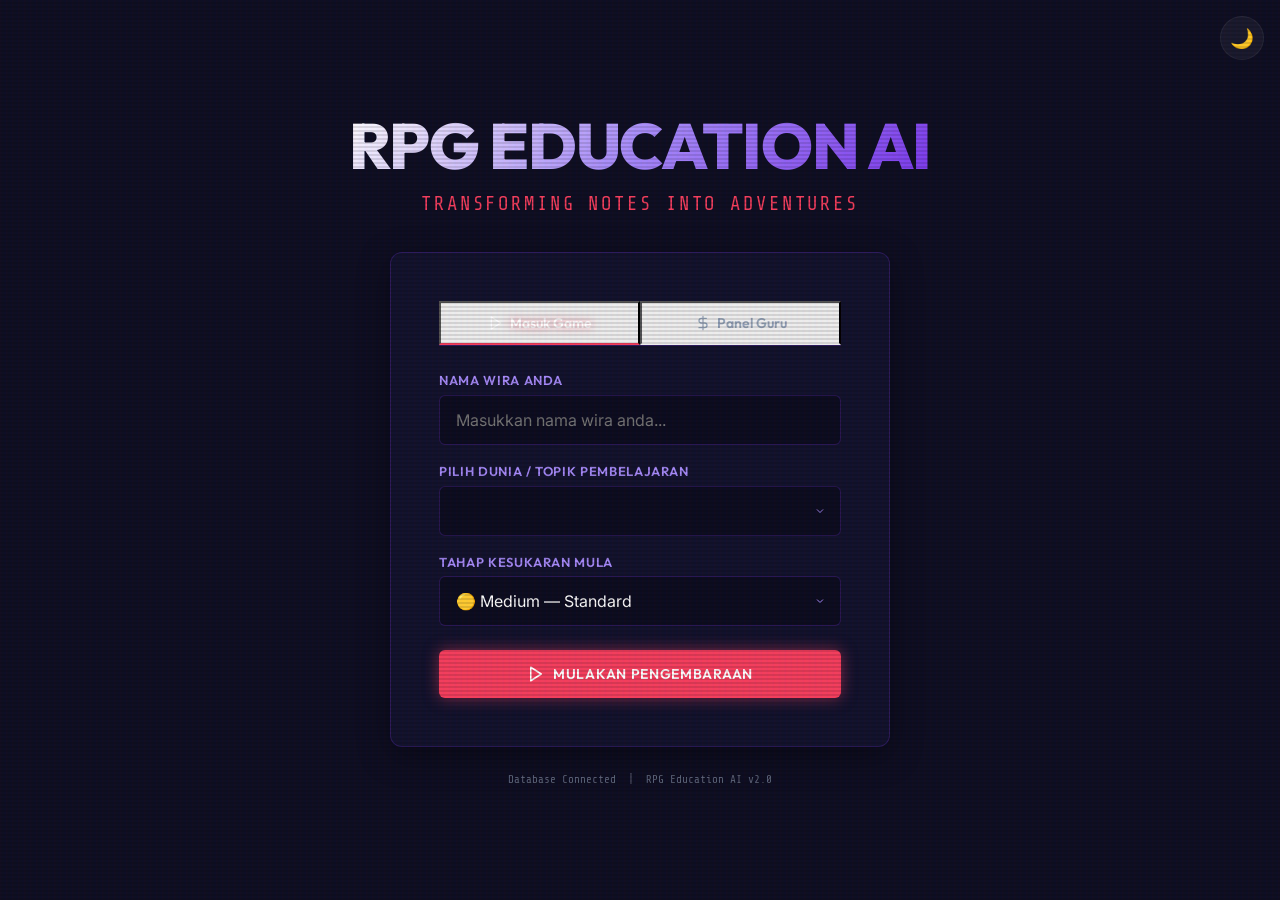
<file: index.html>
<!DOCTYPE html>
<html lang="en" data-theme="dark">

<head>
    <meta charset="UTF-8">
    <meta name="viewport" content="width=device-width, initial-scale=1.0, viewport-fit=cover">
    <meta name="theme-color" content="#0F0F23">
    <title>RPG Education AI — Portal</title>
    <link rel="stylesheet" href="css/style.css">
</head>

<body>
    <!-- Loading Screen -->
    <div class="loading-overlay" id="loading-overlay">
        <div class="loading-spinner">
            <div class="spinner-ring"></div>
            <div class="spinner-ring"></div>
            <div class="spinner-ring"></div>
            <div class="spinner-core"></div>
        </div>
        <div class="loading-text" id="loading-text">Memuatkan...</div>
        <div class="loading-subtitle" id="loading-subtitle"></div>
    </div>

    <div class="landing-container">
        <!-- Theme Toggle Toolbar -->
        <div class="landing-toolbar">
            <button class="btn-theme" id="btn-theme-toggle" aria-label="Toggle light/dark mode" title="Tukar tema">
                🌙
            </button>
        </div>

        <!-- Hero Section -->
        <h1 class="game-title">RPG Education AI</h1>
        <div class="game-subtitle">Transforming Notes into Adventures</div>

        <!-- Resume Game Alert Banner -->
        <div id="resume-banner" class="resume-banner glass-panel" style="display: none;">
            <p class="resume-title">
                <svg width="20" height="20" viewBox="0 0 24 24" fill="none" stroke="currentColor" stroke-width="2"
                    stroke-linecap="round" stroke-linejoin="round" style="color: var(--color-success); flex-shrink: 0;">
                    <circle cx="12" cy="12" r="10"></circle>
                    <polyline points="12 6 12 12 16 14"></polyline>
                </svg>
                Ada Sesi Permainan Aktif!
            </p>
            <p class="resume-details" id="resume-details">
                Pemain: <strong>-</strong> | Level: <strong>-</strong>
            </p>
            <div class="resume-actions">
                <button class="btn btn-primary" id="btn-resume"
                    style="background: var(--color-success); box-shadow: 0 0 15px rgba(16, 185, 129, 0.4);">
                    Teruskan Sesi
                </button>
                <button class="btn btn-secondary" id="btn-discard" style="font-size: 0.75rem; padding: 10px 16px;">
                    Sesi Baru
                </button>
            </div>
        </div>

        <!-- Portal Tabs Card -->
        <div class="menu-card glass-panel">
            <div class="menu-tabs">
                <button class="tab-item active" id="tab-student" onclick="switchTab('student')" aria-selected="true">
                    <svg width="16" height="16" viewBox="0 0 24 24" fill="none" stroke="currentColor" stroke-width="2"
                        stroke-linecap="round" stroke-linejoin="round" style="margin-right: 6px;">
                        <polygon points="5 3 19 12 5 21 5 3"></polygon>
                    </svg>
                    Masuk Game
                </button>
                <button class="tab-item" id="tab-teacher" onclick="switchTab('teacher')" aria-selected="false">
                    <svg width="16" height="16" viewBox="0 0 24 24" fill="none" stroke="currentColor" stroke-width="2"
                        stroke-linecap="round" stroke-linejoin="round" style="margin-right: 6px;">
                        <path d="M12 2v20M17 5H9.5a3.5 3.5 0 0 0 0 7h5a3.5 3.5 0 0 1 0 7H6"></path>
                    </svg>
                    Panel Guru
                </button>
            </div>

            <!-- Student View -->
            <div id="student-form-container" class="stagger-children">
                <form id="student-form" onsubmit="handleStartGame(event)">
                    <div class="form-group">
                        <label class="form-label" for="player-name">Nama Wira Anda</label>
                        <input type="text" id="player-name" class="form-input" placeholder="Masukkan nama wira anda..."
                            autocomplete="off" required>
                    </div>

                    <div class="form-group">
                        <label class="form-label" for="game-topic">Pilih Dunia / Topik Pembelajaran</label>
                        <select id="game-topic" class="form-select" required>
                            <option value="" disabled selected>Sedang memuatkan topik...</option>
                        </select>
                    </div>

                    <div class="form-group">
                        <label class="form-label" for="game-difficulty">Tahap Kesukaran Mula</label>
                        <select id="game-difficulty" class="form-select">
                            <option value="easy">🟢 Easy — Sesuai untuk ulangkaji</option>
                            <option value="medium" selected>🟡 Medium — Standard</option>
                            <option value="hard">🔴 Hard — Cabaran Maksimum</option>
                        </select>
                    </div>

                    <button type="submit" class="btn btn-cta" style="width: 100%; margin-top: var(--space-sm);"
                        id="btn-start-game">
                        <svg width="18" height="18" viewBox="0 0 24 24" fill="none" stroke="currentColor"
                            stroke-width="2" stroke-linecap="round" stroke-linejoin="round">
                            <polygon points="5 3 19 12 5 21 5 3"></polygon>
                        </svg>
                        Mulakan Pengembaraan
                    </button>
                </form>
            </div>

            <!-- Teacher View -->
            <div id="teacher-form-container" style="display: none;" class="stagger-children">
                <form id="teacher-form" onsubmit="handleCreateTopic(event)">
                    <div class="form-row">
                        <div class="form-group">
                            <label class="form-label" for="subject-name">Subjek</label>
                            <input type="text" id="subject-name" class="form-input" placeholder="Contoh: RBT" required>
                        </div>
                        <div class="form-group">
                            <label class="form-label" for="form-level">Tingkatan</label>
                            <input type="text" id="form-level" class="form-input" placeholder="Contoh: Tingkatan 1"
                                required>
                        </div>
                    </div>

                    <div class="form-group">
                        <label class="form-label" for="topic-title">Tajuk Bab / Topik</label>
                        <input type="text" id="topic-title" class="form-input" placeholder="Contoh: Bab 3 — Algoritma"
                            required>
                    </div>

                    <div class="form-group">
                        <label class="form-label" for="topic-notes">Nota Pembelajaran (Untuk Penjanaan AI)</label>
                        <textarea id="topic-notes" class="form-textarea"
                            placeholder="Copy-paste nota penuh di sini. AI akan menggunakan nota ini untuk menjana jalan cerita, NPC, quest, dan soalan kuiz..."
                            required></textarea>
                    </div>

                    <div class="form-row">
                        <div class="form-group">
                            <label class="form-label" for="topic-theme">Tema Dunia Asas</label>
                            <select id="topic-theme" class="form-select">
                                <option value="Fantasy Kingdom" selected>🏰 Medieval Fantasy Kingdom</option>
                                <option value="Cyberpunk">🌃 Cyberpunk City</option>
                                <option value="Space Adventure">🚀 Space Orbit / Cosmic Odyssey</option>
                                <option value="Pirate Island">🏴‍☠️ Treasure Pirate Island</option>
                            </select>
                        </div>
                        <div class="form-group">
                            <label class="form-label" for="topic-difficulty">Tahap</label>
                            <select id="topic-difficulty" class="form-select">
                                <option value="easy">🟢 Easy</option>
                                <option value="medium" selected>🟡 Medium</option>
                                <option value="hard">🔴 Hard</option>
                            </select>
                        </div>
                    </div>

                    <button type="submit" class="btn btn-primary" style="width: 100%; margin-top: var(--space-sm);"
                        id="btn-create-topic">
                        <svg width="18" height="18" viewBox="0 0 24 24" fill="none" stroke="currentColor"
                            stroke-width="2" stroke-linecap="round" stroke-linejoin="round">
                            <path d="M12 2v20M17 5H9.5a3.5 3.5 0 0 0 0 7h5a3.5 3.5 0 0 1 0 7H6"></path>
                        </svg>
                        Bina Dunia Pembelajaran
                    </button>
                </form>

                <!-- Dynamic generate adventure area (appended by JS) -->
                <div id="generate-adventure-area"></div>
            </div>
        </div>

        <!-- Footer -->
        <div class="landing-footer">
            Database Connected &nbsp;|&nbsp; RPG Education AI v2.0
        </div>
    </div>

    <!-- Scripts -->
    <script src="js/api.js"></script>
    <script src="js/state.js"></script>

    <script>
        // Loading Manager
        const LoadingScreen = {
            _overlay: null,
            _text: null,
            _sub: null,

            _init() {
                this._overlay = document.getElementById('loading-overlay');
                this._text = document.getElementById('loading-text');
                this._sub = document.getElementById('loading-subtitle');
            },

            show(mainText, subText) {
                if (!this._overlay) this._init();
                if (this._text) this._text.textContent = mainText || 'Memuatkan...';
                if (this._sub) this._sub.textContent = subText || '';
                if (this._overlay) this._overlay.classList.add('active');
            },

            hide() {
                if (!this._overlay) this._init();
                if (this._overlay) this._overlay.classList.remove('active');
            }
        };

        LoadingScreen._init();

        // Theme Toggle
        (function initTheme() {
            const html = document.documentElement;
            const saved = localStorage.getItem('ai_rpg_theme');
            if (saved === 'light') {
                html.setAttribute('data-theme', 'light');
            }
        })();

        function toggleTheme() {
            const html = document.documentElement;
            const btn = document.getElementById('btn-theme-toggle');
            const isDark = html.getAttribute('data-theme') !== 'light';

            if (isDark) {
                html.setAttribute('data-theme', 'light');
                localStorage.setItem('ai_rpg_theme', 'light');
                btn.innerHTML = '☀️';
                btn.title = 'Tukar ke mod gelap';
            } else {
                html.removeAttribute('data-theme');
                localStorage.setItem('ai_rpg_theme', 'dark');
                btn.innerHTML = '🌙';
                btn.title = 'Tukar ke mod terang';
            }
        }

        document.getElementById('btn-theme-toggle').addEventListener('click', toggleTheme);

        // Set initial icon
        (function setThemeIcon() {
            const btn = document.getElementById('btn-theme-toggle');
            const isDark = document.documentElement.getAttribute('data-theme') !== 'light';
            btn.innerHTML = isDark ? '🌙' : '☀️';
            btn.title = isDark ? 'Tukar ke mod terang' : 'Tukar ke mod gelap';
        })();

        // ============================================================
        // TAB SWITCHER
        // ============================================================
        function switchTab(role) {
            const studentTab = document.getElementById('tab-student');
            const teacherTab = document.getElementById('tab-teacher');
            const studentForm = document.getElementById('student-form-container');
            const teacherForm = document.getElementById('teacher-form-container');

            if (role === 'student') {
                studentTab.classList.add('active');
                studentTab.setAttribute('aria-selected', 'true');
                teacherTab.classList.remove('active');
                teacherTab.setAttribute('aria-selected', 'false');
                studentForm.style.display = 'block';
                teacherForm.style.display = 'none';
            } else {
                studentTab.classList.remove('active');
                studentTab.setAttribute('aria-selected', 'false');
                teacherTab.classList.add('active');
                teacherTab.setAttribute('aria-selected', 'true');
                studentForm.style.display = 'none';
                teacherForm.style.display = 'block';
            }
        }

        // ============================================================
        // LOAD TOPICS FROM BACKEND
        // ============================================================
        async function loadTopics() {
            const select = document.getElementById('game-topic');
            try {
                const data = await ApiClient.getTopics();
                select.innerHTML = '';

                if (data.topics && data.topics.length > 0) {
                    data.topics.forEach(t => {
                        const option = document.createElement('option');
                        option.value = t.topicId;
                        const status = t.hasAdventure ? '✅' : '⏳';
                        const details = t.hasAdventure
                            ? ` (${t.questCount} quests, ${t.questionCount} soalan)`
                            : ' (belum digenerate)';
                        option.textContent = `${status} [${t.subject}] ${t.title}${details}`;
                        select.appendChild(option);
                    });
                } else {
                    select.innerHTML =
                        '<option value="" disabled>Tiada topik tersedia. Sila buat di Panel Guru.</option>';
                }
            } catch (err) {
                console.error("Failed to load topics:", err);
                select.innerHTML = '<option value="" disabled>Gagal menyambung ke database backend.</option>';
            }
        }

        // ============================================================
        // RESUME SESSION
        // ============================================================
        function checkActiveSession() {
            const hasSession = GameState.loadFromLocalStorage();
            if (hasSession && GameState.sessionId && GameState.playerName) {
                const banner = document.getElementById('resume-banner');
                const details = document.getElementById('resume-details');

                details.innerHTML =
                    `Pemain: <strong>${GameState.playerName}</strong> | Level: <strong>${GameState.level}</strong> | Dunia: <strong>${GameState.currentWorld || 'Unknown'}</strong>`;
                banner.style.display = 'block';

                document.getElementById('player-name').value = GameState.playerName;
            }
        }

        // ============================================================
        // START GAME
        // ============================================================
        async function handleStartGame(e) {
            e.preventDefault();
            const btn = document.getElementById('btn-start-game');
            const originalHtml = btn.innerHTML;
            btn.disabled = true;
            btn.innerHTML =
                `<svg width="18" height="18" viewBox="0 0 24 24" fill="none" stroke="currentColor" stroke-width="2" class="animate-spin"><line x1="12" y1="2" x2="12" y2="6"></line><line x1="12" y1="18" x2="12" y2="22"></line><line x1="4.93" y1="4.93" x2="7.76" y2="7.76"></line><line x1="16.24" y1="16.24" x2="19.07" y2="19.07"></line><line x1="2" y1="12" x2="6" y2="12"></line><line x1="18" y1="12" x2="22" y2="12"></line><line x1="4.93" y1="19.07" x2="7.76" y2="16.24"></line><line x1="16.24" y1="7.76" x2="19.07" y2="4.93"></line></svg> Memuatkan Pengembaraan...`;

            LoadingScreen.show('Membuka Portal Dunia...', 'Menyediakan pengembaraan untuk anda');

            const name = document.getElementById('player-name').value.trim();
            const topicId = document.getElementById('game-topic').value;
            const difficulty = document.getElementById('game-difficulty').value;

            try {
                const initData = await ApiClient.initGame({
                    playerName: name,
                    topicId: topicId,
                    difficulty: difficulty
                });

                GameState.clear();
                GameState.init(initData);
                // Loading stays until page redirects
                window.location.href = 'game.html';
            } catch (err) {
                LoadingScreen.hide();
                alert(`Gagal memulakan game: ${err.message}`);
                btn.disabled = false;
                btn.innerHTML = originalHtml;
            }
        }

        // ============================================================
        // CREATE TOPIC (TEACHER)
        // ============================================================
        async function handleCreateTopic(e) {
            e.preventDefault();
            const btn = document.getElementById('btn-create-topic');
            const originalHtml = btn.innerHTML;
            btn.disabled = true;
            btn.innerHTML =
                `<svg width="18" height="18" viewBox="0 0 24 24" fill="none" stroke="currentColor" stroke-width="2" class="animate-spin"><line x1="12" y1="2" x2="12" y2="6"></line><line x1="12" y1="18" x2="12" y2="22"></line><line x1="4.93" y1="4.93" x2="7.76" y2="7.76"></line><line x1="16.24" y1="16.24" x2="19.07" y2="19.07"></line><line x1="2" y1="12" x2="6" y2="12"></line><line x1="18" y1="12" x2="22" y2="12"></line><line x1="4.93" y1="19.07" x2="7.76" y2="16.24"></line><line x1="16.24" y1="7.76" x2="19.07" y2="4.93"></line></svg> Membina Pangkalan Data...`;

            LoadingScreen.show('Membina Dunia...', 'Menyimpan nota ke pangkalan data');

            const subject = document.getElementById('subject-name').value.trim();
            const form = document.getElementById('form-level').value.trim();
            const title = document.getElementById('topic-title').value.trim();
            const notes = document.getElementById('topic-notes').value.trim();
            const theme = document.getElementById('topic-theme').value;
            const difficulty = document.getElementById('topic-difficulty').value;

            try {
                const response = await ApiClient.initTopic({
                    subject,
                    form,
                    title,
                    notes,
                    theme,
                    difficulty
                });

                LoadingScreen.hide();
                alert("✅ Topik berjaya disimpan!\n\nLangkah seterusnya: Jana pengembaraan dengan AI.");

                // Append generate adventure prompt
                const area = document.getElementById('generate-adventure-area');
                area.innerHTML = `
                    <div class="glass-panel" style="margin-top: var(--space-lg); padding: var(--space-lg); text-align: center; border-color: var(--color-success); animation: fadeInUp 0.4s ease forwards;">
                        <p style="color: var(--color-text-heading); margin-bottom: 12px; font-weight: 600; font-size: 0.9375rem;">
                            📖 Langkah 2: Jana Pengembaraan
                        </p>
                        <p style="font-size: 0.8125rem; color: var(--color-text-muted); margin-bottom: var(--space-md);">
                            Tekan butang di bawah untuk AI menjana world, NPCs, quests, dan soalan SEKALI.
                        </p>
                        <button class="btn btn-cta" id="btn-generate-adv" style="width: 100%;" onclick="handleGenerateAdventure('${response.topicId}')">
                            ⚡ Jana Pengembaraan dengan AI
                        </button>
                    </div>
                `;

                // Scroll to the generate button
                area.scrollIntoView({ behavior: 'smooth', block: 'center' });
            } catch (err) {
                LoadingScreen.hide();
                alert(`Gagal memuat naik nota: ${err.message}`);
            } finally {
                btn.disabled = false;
                btn.innerHTML = originalHtml;
            }
        }

        // ============================================================
        // GENERATE ADVENTURE (TEACHER)
        // ============================================================
        async function handleGenerateAdventure(topicId) {
            const btn = document.getElementById('btn-generate-adv');
            if (btn) {
                btn.disabled = true;
                btn.innerHTML = '⏳ AI sedang menjana dunia, NPC, quest, soalan... (30-60 saat)';
                btn.style.animation = 'pulse 1.5s ease-in-out infinite';
            }

            LoadingScreen.show('Menjana Pengembaraan...', 'AI sedang mencipta dunia, watak, quest dan soalan');

            try {
                const result = await ApiClient.generateAdventure(topicId);
                LoadingScreen.hide();
                alert(`✅ Pengembaraan berjaya dijana!\n\n${result.message}`);

                // Remove generate area
                const area = document.getElementById('generate-adventure-area');
                if (area) area.innerHTML = '';

                // Switch to student tab & reload
                switchTab('student');
                await loadTopics();
            } catch (err) {
                LoadingScreen.hide();
                alert(`❌ Gagal: ${err.message}`);
                if (btn) {
                    btn.disabled = false;
                    btn.innerHTML = '⚡ Jana Pengembaraan dengan AI';
                    btn.style.animation = '';
                }
            }
        }

        // ============================================================
        // EVENT BINDINGS
        // ============================================================
        document.getElementById('btn-resume').addEventListener('click', () => {
            window.location.href = 'game.html';
        });

        document.getElementById('btn-discard').addEventListener('click', () => {
            if (confirm(
                "Adakah anda pasti mahu membuang sesi sebelum ini dan memulakan permainan baru? Progress anda akan dipadam."
            )) {
                GameState.clear();
                document.getElementById('resume-banner').style.display = 'none';
                document.getElementById('player-name').value = '';
            }
        });

        // ============================================================
        // INIT
        // ============================================================
        window.addEventListener('DOMContentLoaded', async () => {
            checkActiveSession();
            await loadTopics();
        });
    </script>

    <style>
        /* Inline critical animations */
        .animate-spin {
            animation: spin 1s linear infinite;
        }

        @keyframes spin {
            from {
                transform: rotate(0deg);
            }

            to {
                transform: rotate(360deg);
            }
        }
    </style>
</body>

</html>
</file>
<file: css/style.css>
/* 
 * style.css — RPG Education AI
 * 
 * MOBILE-FIRST DESIGN SYSTEM
 * Max container: 1440px | Dark mode default | Light mode via [data-theme="light"]
 * Colors: Primary #7C3AED (violet), Secondary #A78BFA (lavender), CTA #F43F5E (rose neon)
 */

@import url('https://fonts.googleapis.com/css2?family=Inter:wght@300;400;500;600;700&family=Outfit:wght@400;600;700;800&family=Share+Tech+Mono&display=swap');

/* ============================================================
 * CSS CUSTOM PROPERTIES — DARK MODE (default)
 * ============================================================ */
:root {
    /* Background & Surface */
    --color-bg: #0F0F23;
    --color-surface: rgba(22, 22, 50, 0.75);
    --color-surface-solid: #161632;
    --color-surface-raised: rgba(28, 28, 60, 0.85);

    /* Borders */
    --color-border: rgba(124, 58, 237, 0.25);
    --color-border-glow: rgba(124, 58, 237, 0.6);
    --color-border-subtle: rgba(255, 255, 255, 0.06);

    /* Brand */
    --color-primary: #7C3AED;
    --color-primary-glow: rgba(124, 58, 237, 0.5);
    --color-primary-hover: #8B5CF6;
    --color-secondary: #A78BFA;
    --color-cta: #F43F5E;
    --color-cta-glow: rgba(244, 63, 94, 0.5);
    --color-cta-hover: #FB7185;

    /* Semantic */
    --color-success: #10B981;
    --color-warning: #F59E0B;
    --color-danger: #EF4444;
    --color-info: #3B82F6;

    /* Text */
    --color-text: #E2E8F0;
    --color-text-heading: #FFFFFF;
    --color-text-muted: #94A3B8;
    --color-text-inverse: #0F0F23;

    /* Typography */
    --font-heading: 'Outfit', sans-serif;
    --font-body: 'Inter', sans-serif;
    --font-mono: 'Share Tech Mono', monospace;

    /* Spacing scale (mobile-first) */
    --space-xs: 4px;
    --space-sm: 8px;
    --space-md: 16px;
    --space-lg: 24px;
    --space-xl: 32px;
    --space-2xl: 48px;

    /* Radii */
    --radius-sm: 6px;
    --radius-md: 12px;
    --radius-lg: 20px;
    --radius-full: 9999px;

    /* Shadows */
    --shadow-sm: 0 2px 8px rgba(0, 0, 0, 0.3);
    --shadow-md: 0 8px 32px rgba(0, 0, 0, 0.37);
    --shadow-glow: 0 0 20px var(--color-primary-glow);
    --shadow-cta: 0 0 20px var(--color-cta-glow);

    /* Transitions */
    --transition-fast: 0.15s cubic-bezier(0.4, 0, 0.2, 1);
    --transition-base: 0.25s cubic-bezier(0.4, 0, 0.2, 1);
    --transition-spring: 0.4s cubic-bezier(0.18, 0.89, 0.32, 1.28);

    /* Layout */
    --content-max: 1440px;
    --sidebar-width: 320px;
}

/* ============================================================
 * LIGHT MODE (optional — add data-theme="light" to <html>)
 * ============================================================ */
[data-theme="light"] {
    --color-bg: #F1F5F9;
    --color-surface: rgba(255, 255, 255, 0.85);
    --color-surface-solid: #FFFFFF;
    --color-surface-raised: rgba(255, 255, 255, 0.95);

    --color-border: rgba(124, 58, 237, 0.15);
    --color-border-glow: rgba(124, 58, 237, 0.4);
    --color-border-subtle: rgba(0, 0, 0, 0.06);

    --color-text: #1E293B;
    --color-text-heading: #0F172A;
    --color-text-muted: #64748B;
    --color-text-inverse: #FFFFFF;

    --shadow-sm: 0 2px 8px rgba(0, 0, 0, 0.08);
    --shadow-md: 0 8px 32px rgba(0, 0, 0, 0.12);
}

/* ============================================================
 * RESET & BASE (Mobile-First)
 * ============================================================ */
*,
*::before,
*::after {
    box-sizing: border-box;
    margin: 0;
    padding: 0;
}

html {
    font-size: 16px;
    -webkit-text-size-adjust: 100%;
    scroll-behavior: smooth;
}

body {
    background-color: var(--color-bg);
    color: var(--color-text);
    font-family: var(--font-body);
    font-size: 1rem;
    line-height: 1.6;
    min-height: 100vh;
    min-height: 100dvh;
    overflow-x: hidden;
    position: relative;
    transition: background-color var(--transition-base), color var(--transition-base);
}

/* CRT Scanlines — dark mode only */
body::before {
    content: " ";
    display: block;
    position: fixed;
    top: 0;
    left: 0;
    bottom: 0;
    right: 0;
    background: linear-gradient(rgba(18, 16, 16, 0) 50%, rgba(0, 0, 0, 0.25) 50%),
        linear-gradient(90deg, rgba(255, 0, 0, 0.06), rgba(0, 255, 0, 0.02), rgba(0, 0, 255, 0.06));
    z-index: 9999;
    background-size: 100% 4px, 6px 100%;
    pointer-events: none;
    opacity: 0.45;
}

[data-theme="light"] body::before {
    opacity: 0.08;
}

/* Typography */
h1,
h2,
h3,
h4,
h5,
h6 {
    font-family: var(--font-heading);
    font-weight: 700;
    letter-spacing: -0.02em;
    color: var(--color-text-heading);
    line-height: 1.2;
}

h1 {
    font-size: clamp(2rem, 5vw, 4rem);
}

h2 {
    font-size: clamp(1.5rem, 3vw, 2.5rem);
}

h3 {
    font-size: clamp(1.1rem, 2vw, 1.5rem);
}

a {
    color: var(--color-secondary);
    text-decoration: none;
    transition: color var(--transition-fast);
}

a:hover {
    color: var(--color-text-heading);
    text-shadow: 0 0 8px var(--color-primary-glow);
}

img,
svg {
    max-width: 100%;
    display: block;
}

/* Focus ring */
:focus-visible {
    outline: 2px solid var(--color-secondary);
    outline-offset: 2px;
    border-radius: var(--radius-sm);
}

/* Scrollbar */
::-webkit-scrollbar {
    width: 6px;
    height: 6px;
}

::-webkit-scrollbar-track {
    background: transparent;
}

::-webkit-scrollbar-thumb {
    background: var(--color-primary);
    border-radius: var(--radius-full);
}

::-webkit-scrollbar-thumb:hover {
    background: var(--color-secondary);
}

/* Selection */
::selection {
    background: var(--color-primary);
    color: #FFF;
}

/* Utility: Screen reader only */
.sr-only {
    position: absolute;
    width: 1px;
    height: 1px;
    padding: 0;
    margin: -1px;
    overflow: hidden;
    clip: rect(0, 0, 0, 0);
    white-space: nowrap;
    border: 0;
}

/* Utility: text glow */
.text-glow-primary {
    text-shadow: 0 0 10px var(--color-primary-glow);
}

.text-glow-cta {
    text-shadow: 0 0 10px var(--color-cta-glow);
}

/* ============================================================
 * CONTAINER (1440px max-width)
 * ============================================================ */
.container {
    width: 100%;
    max-width: var(--content-max);
    margin: 0 auto;
    padding: 0 var(--space-md);
}

/* ============================================================
 * GLASS PANEL (mobile-first)
 * ============================================================ */
.glass-panel {
    background: var(--color-surface);
    backdrop-filter: blur(12px);
    -webkit-backdrop-filter: blur(12px);
    border: 1px solid var(--color-border);
    border-radius: var(--radius-md);
    box-shadow: var(--shadow-md);
    transition: border-color var(--transition-base), box-shadow var(--transition-base), transform var(--transition-base);
}

.glass-panel:hover {
    border-color: var(--color-border-glow);
    box-shadow: var(--shadow-md), 0 0 24px rgba(124, 58, 237, 0.08);
}

.glass-panel:active {
    transform: scale(0.995);
}

/* ============================================================
 * BUTTONS (mobile-first — large touch targets)
 * ============================================================ */
.btn {
    display: inline-flex;
    align-items: center;
    justify-content: center;
    gap: var(--space-sm);
    font-family: var(--font-heading);
    font-weight: 600;
    font-size: 0.875rem;
    padding: 14px 24px;
    border-radius: var(--radius-sm);
    border: 1px solid transparent;
    cursor: pointer;
    transition: all var(--transition-base);
    text-transform: uppercase;
    letter-spacing: 0.05em;
    outline: none;
    position: relative;
    overflow: hidden;
    user-select: none;
    -webkit-tap-highlight-color: transparent;
    touch-action: manipulation;
    min-height: 48px;
}

/* Ripple effect */
.btn::after {
    content: '';
    position: absolute;
    inset: 0;
    background: radial-gradient(circle at center, rgba(255, 255, 255, 0.3) 0%, transparent 60%);
    opacity: 0;
    transition: opacity var(--transition-fast);
}

.btn:active::after {
    opacity: 1;
    transition: opacity 0s;
}

.btn-primary {
    background: var(--color-primary);
    color: #FFF;
    box-shadow: 0 0 15px var(--color-primary-glow);
}

.btn-primary:hover {
    background: var(--color-primary-hover);
    box-shadow: 0 0 25px var(--color-primary-glow);
    transform: translateY(-2px);
}

.btn-primary:active {
    transform: translateY(0) scale(0.98);
}

.btn-cta {
    background: var(--color-cta);
    color: #FFF;
    box-shadow: 0 0 15px var(--color-cta-glow);
}

.btn-cta:hover {
    background: var(--color-cta-hover);
    box-shadow: 0 0 25px var(--color-cta-glow);
    transform: translateY(-2px);
}

.btn-cta:active {
    transform: translateY(0) scale(0.98);
}

.btn-secondary {
    background: rgba(255, 255, 255, 0.05);
    border-color: var(--color-border);
    color: var(--color-text);
}

.btn-secondary:hover {
    background: rgba(255, 255, 255, 0.1);
    color: var(--color-text-heading);
    border-color: var(--color-secondary);
    transform: translateY(-2px);
}

.btn-secondary:active {
    transform: translateY(0) scale(0.98);
}

[data-theme="light"] .btn-secondary {
    background: rgba(0, 0, 0, 0.04);
    border-color: var(--color-border);
}

[data-theme="light"] .btn-secondary:hover {
    background: rgba(0, 0, 0, 0.08);
}

.btn:disabled {
    background: rgba(255, 255, 255, 0.03) !important;
    border-color: rgba(255, 255, 255, 0.05) !important;
    color: var(--color-text-muted) !important;
    box-shadow: none !important;
    transform: none !important;
    cursor: not-allowed !important;
}

/* Icon button (small, circular) */
.btn-icon {
    width: 44px;
    height: 44px;
    padding: 0;
    border-radius: var(--radius-full);
    background: rgba(255, 255, 255, 0.05);
    border: 1px solid var(--color-border-subtle);
    color: var(--color-text);
    cursor: pointer;
    display: inline-flex;
    align-items: center;
    justify-content: center;
    transition: all var(--transition-base);
    -webkit-tap-highlight-color: transparent;
}

.btn-icon:hover {
    background: rgba(255, 255, 255, 0.1);
    border-color: var(--color-secondary);
    color: var(--color-secondary);
}

.btn-icon:active {
    transform: scale(0.92);
}

/* Theme toggle */
.btn-theme {
    width: 44px;
    height: 44px;
    padding: 0;
    border-radius: var(--radius-full);
    background: rgba(255, 255, 255, 0.05);
    border: 1px solid var(--color-border-subtle);
    color: var(--color-warning);
    cursor: pointer;
    display: inline-flex;
    align-items: center;
    justify-content: center;
    transition: all var(--transition-base);
    font-size: 1.2rem;
    -webkit-tap-highlight-color: transparent;
}

.btn-theme:hover {
    background: rgba(255, 255, 255, 0.1);
    transform: rotate(15deg);
}

.btn-theme:active {
    transform: rotate(15deg) scale(0.92);
}

/* ============================================================
 * FORMS (mobile-first)
 * ============================================================ */
.form-group {
    margin-bottom: var(--space-md);
}

.form-label {
    display: block;
    font-family: var(--font-heading);
    font-weight: 600;
    font-size: 0.8125rem;
    margin-bottom: var(--space-xs);
    color: var(--color-secondary);
    text-transform: uppercase;
    letter-spacing: 0.05em;
}

.form-input,
.form-textarea,
.form-select {
    width: 100%;
    background: rgba(10, 10, 26, 0.6);
    border: 1px solid var(--color-border);
    border-radius: var(--radius-sm);
    color: var(--color-text-heading);
    padding: 14px 16px;
    font-family: var(--font-body);
    font-size: 1rem;
    transition: border-color var(--transition-fast), box-shadow var(--transition-fast);
    -webkit-appearance: none;
    appearance: none;
}

[data-theme="light"] .form-input,
[data-theme="light"] .form-textarea,
[data-theme="light"] .form-select {
    background: rgba(255, 255, 255, 0.8);
    border-color: rgba(0, 0, 0, 0.1);
    color: var(--color-text);
}

.form-input:focus,
.form-textarea:focus,
.form-select:focus {
    border-color: var(--color-secondary);
    box-shadow: 0 0 0 3px rgba(167, 139, 250, 0.15);
    outline: none;
}

.form-textarea {
    resize: vertical;
    min-height: 120px;
    line-height: 1.6;
}

.form-select {
    background-image: url("data:image/svg+xml,%3Csvg xmlns='http://www.w3.org/2000/svg' width='12' height='12' viewBox='0 0 24 24' fill='none' stroke='%23A78BFA' stroke-width='2'%3E%3Cpolyline points='6 9 12 15 18 9'/%3E%3C/svg%3E");
    background-repeat: no-repeat;
    background-position: right 14px center;
    padding-right: 40px;
    cursor: pointer;
}

.form-select option {
    background: var(--color-surface-solid);
    color: var(--color-text);
}

/* Form inline grid helper */
.form-row {
    display: grid;
    grid-template-columns: 1fr;
    gap: var(--space-md);
}

/* ============================================================
 * ANIMATIONS & KEYFRAMES
 * ============================================================ */
@keyframes fadeInUp {
    from {
        opacity: 0;
        transform: translateY(12px);
    }

    to {
        opacity: 1;
        transform: translateY(0);
    }
}

@keyframes fadeIn {
    from {
        opacity: 0;
    }

    to {
        opacity: 1;
    }
}

@keyframes scaleIn {
    from {
        opacity: 0;
        transform: scale(0.95);
    }

    to {
        opacity: 1;
        transform: scale(1);
    }
}

@keyframes slideInRight {
    from {
        opacity: 0;
        transform: translateX(20px);
    }

    to {
        opacity: 1;
        transform: translateX(0);
    }
}

@keyframes slideInLeft {
    from {
        opacity: 0;
        transform: translateX(-20px);
    }

    to {
        opacity: 1;
        transform: translateX(0);
    }
}

@keyframes pulse {

    0%,
    100% {
        opacity: 0.85;
    }

    50% {
        opacity: 0.45;
    }
}

@keyframes float {

    0%,
    100% {
        transform: translateY(0px);
    }

    50% {
        transform: translateY(-10px);
    }
}

@keyframes shake {

    0%,
    100% {
        transform: translateX(0);
    }

    20%,
    60% {
        transform: translateX(-6px);
    }

    40%,
    80% {
        transform: translateX(6px);
    }
}

@keyframes spin {
    from {
        transform: rotate(0deg);
    }

    to {
        transform: rotate(360deg);
    }
}

@keyframes glowPulse {

    0%,
    100% {
        box-shadow: 0 0 8px var(--color-primary-glow);
    }

    50% {
        box-shadow: 0 0 20px var(--color-primary-glow);
    }
}

@keyframes borderGlow {

    0%,
    100% {
        border-color: var(--color-border);
    }

    50% {
        border-color: var(--color-border-glow);
    }
}

@keyframes hpCritical {

    0%,
    100% {
        opacity: 1;
    }

    50% {
        opacity: 0.5;
    }
}

.animate-fade-in {
    animation: fadeIn 0.4s ease forwards;
}

.animate-fade-in-up {
    animation: fadeInUp 0.5s ease forwards;
}

.animate-scale-in {
    animation: scaleIn 0.3s ease forwards;
}

.animate-spin {
    animation: spin 1s linear infinite;
}

.animate-float {
    animation: float 3s ease-in-out infinite;
}

.animate-pulse {
    animation: pulse 2s ease-in-out infinite;
}

.shake {
    animation: shake 0.4s ease-in-out;
}

/* Staggered children animation */
.stagger-children>* {
    opacity: 0;
    animation: fadeInUp 0.4s ease forwards;
}

.stagger-children>*:nth-child(1) {
    animation-delay: 0.05s;
}

.stagger-children>*:nth-child(2) {
    animation-delay: 0.1s;
}

.stagger-children>*:nth-child(3) {
    animation-delay: 0.15s;
}

.stagger-children>*:nth-child(4) {
    animation-delay: 0.2s;
}

.stagger-children>*:nth-child(5) {
    animation-delay: 0.25s;
}

/* ============================================================
 * LANDING PAGE — index.html (MOBILE-FIRST)
 * ============================================================ */
.landing-container {
    width: 100%;
    max-width: var(--content-max);
    margin: 0 auto;
    padding: var(--space-lg) var(--space-md);
    display: flex;
    flex-direction: column;
    align-items: center;
    justify-content: center;
    min-height: 100vh;
    min-height: 100dvh;
}

/* Theme toggle bar */
.landing-toolbar {
    position: absolute;
    top: var(--space-md);
    right: var(--space-md);
    display: flex;
    gap: var(--space-sm);
    z-index: 10;
}

/* Title */
.game-title {
    font-size: clamp(2.2rem, 8vw, 4rem);
    font-weight: 800;
    text-align: center;
    margin-bottom: var(--space-sm);
    line-height: 1.1;
    background: linear-gradient(135deg, var(--color-text-heading) 0%, var(--color-secondary) 50%, var(--color-primary) 100%);
    -webkit-background-clip: text;
    -webkit-text-fill-color: transparent;
    background-clip: text;
    text-transform: uppercase;
    animation: fadeInUp 0.6s ease;
}

.game-subtitle {
    font-family: var(--font-mono);
    color: var(--color-cta);
    font-size: clamp(0.8rem, 3vw, 1.2rem);
    margin-bottom: var(--space-xl);
    text-transform: uppercase;
    letter-spacing: 0.15em;
    animation: pulse 2s infinite, fadeInUp 0.6s ease 0.1s both;
    text-align: center;
}

/* Resume banner */
.resume-banner {
    width: 100%;
    max-width: 500px;
    padding: var(--space-lg);
    margin-bottom: var(--space-lg);
    border-color: var(--color-success);
    background: rgba(16, 185, 129, 0.05);
    text-align: center;
    animation: scaleIn 0.4s ease;
}

.resume-banner .resume-title {
    color: var(--color-text-heading);
    font-weight: 600;
    margin-bottom: 12px;
    display: flex;
    align-items: center;
    justify-content: center;
    gap: var(--space-sm);
    font-size: 0.9375rem;
}

.resume-banner .resume-details {
    font-size: 0.8125rem;
    color: var(--color-text-muted);
    margin-bottom: var(--space-md);
}

.resume-banner .resume-actions {
    display: flex;
    gap: var(--space-sm);
    justify-content: center;
    flex-wrap: wrap;
}

/* Menu card */
.menu-card {
    width: 100%;
    max-width: 500px;
    padding: var(--space-lg);
    margin-bottom: var(--space-lg);
    animation: fadeInUp 0.5s ease 0.15s both;
}

/* Tabs */
.menu-tabs {
    display: flex;
    border-bottom: 1px solid var(--color-border);
    margin-bottom: var(--space-lg);
    gap: 0;
}

.tab-item {
    flex: 1;
    text-align: center;
    padding: var(--space-sm) var(--space-md);
    font-family: var(--font-heading);
    font-weight: 600;
    font-size: 0.875rem;
    color: var(--color-text-muted);
    border-bottom: 2px solid transparent;
    cursor: pointer;
    transition: all var(--transition-base);
    -webkit-tap-highlight-color: transparent;
    user-select: none;
    min-height: 44px;
    display: flex;
    align-items: center;
    justify-content: center;
}

.tab-item:hover {
    color: var(--color-text);
}

.tab-item.active {
    color: var(--color-text-heading);
    border-bottom-color: var(--color-cta);
    text-shadow: 0 0 8px var(--color-cta-glow);
}

/* Footer info */
.landing-footer {
    font-family: var(--font-mono);
    font-size: 0.6875rem;
    color: var(--color-text-muted);
    text-align: center;
    opacity: 0.6;
}

/* ============================================================
 * GAME BOARD — game.html (MOBILE-FIRST)
 * ============================================================ */
.game-layout {
    display: flex;
    flex-direction: column;
    height: 100vh;
    height: 100dvh;
    overflow: hidden;
    max-width: var(--content-max);
    margin: 0 auto;
}

/* ── HUD Header (mobile: compact) ── */
.hud-header {
    padding: var(--space-sm) var(--space-md);
    border-bottom: 1px solid var(--color-border);
    display: flex;
    align-items: center;
    justify-content: space-between;
    gap: var(--space-sm);
    background: var(--color-surface-raised);
    z-index: 20;
    flex-shrink: 0;
    min-height: 56px;
}

.hud-left {
    display: flex;
    align-items: center;
    gap: var(--space-sm);
    flex-shrink: 0;
}

.hud-home-btn {
    display: inline-flex;
    align-items: center;
    gap: 4px;
    padding: 6px 10px;
    font-size: 0.6875rem;
    border-radius: var(--radius-sm);
    border: 1px solid var(--color-border-subtle);
    background: rgba(255, 255, 255, 0.03);
    color: var(--color-text-muted);
    cursor: pointer;
    text-decoration: none;
    transition: all var(--transition-fast);
    white-space: nowrap;
}

.hud-home-btn:hover {
    background: rgba(255, 255, 255, 0.08);
    color: var(--color-text);
    border-color: var(--color-border);
}

.player-identity {
    display: flex;
    flex-direction: column;
    line-height: 1.2;
}

.player-name {
    font-weight: 700;
    font-family: var(--font-heading);
    font-size: 0.8125rem;
    color: var(--color-text-heading);
}

.player-level {
    font-family: var(--font-mono);
    font-size: 0.625rem;
    color: var(--color-secondary);
}

/* Mobile: hide location in header (shown elsewhere) */
.hud-center {
    display: none;
}

.hud-right {
    display: flex;
    align-items: center;
    gap: var(--space-sm);
    flex-shrink: 0;
}

/* Compact bars for mobile */
.bar-container {
    display: flex;
    flex-direction: column;
    width: 80px;
}

.bar-label {
    display: flex;
    justify-content: space-between;
    font-size: 0.5625rem;
    font-family: var(--font-mono);
    margin-bottom: 2px;
    color: var(--color-text-muted);
}

.bar-track {
    height: 6px;
    background: rgba(255, 255, 255, 0.05);
    border: 1px solid rgba(255, 255, 255, 0.08);
    border-radius: 3px;
    overflow: hidden;
}

.bar-fill {
    height: 100%;
    width: 0%;
    transition: width 0.4s cubic-bezier(0.4, 0, 0.2, 1);
}

.bar-fill.hp {
    background: linear-gradient(90deg, #EF4444, #F43F5E);
    box-shadow: 0 0 8px rgba(244, 63, 94, 0.5);
}

.bar-fill.hp.critical {
    animation: hpCritical 0.8s ease-in-out infinite;
}

.bar-fill.xp {
    background: linear-gradient(90deg, #7C3AED, #A78BFA);
    box-shadow: 0 0 8px rgba(124, 58, 237, 0.5);
}

/* Mobile sidebar toggle */
.btn-sidebar-toggle {
    width: 36px;
    height: 36px;
    padding: 0;
    border-radius: var(--radius-sm);
    background: rgba(255, 255, 255, 0.05);
    border: 1px solid var(--color-border-subtle);
    color: var(--color-text-muted);
    cursor: pointer;
    display: flex;
    align-items: center;
    justify-content: center;
    transition: all var(--transition-fast);
    -webkit-tap-highlight-color: transparent;
}

.btn-sidebar-toggle:hover {
    background: rgba(255, 255, 255, 0.1);
    color: var(--color-text);
}

.btn-sidebar-toggle.active {
    color: var(--color-secondary);
    border-color: var(--color-secondary);
}

/* ── Main Game Area (mobile: stack) ── */
.game-main {
    flex: 1;
    display: flex;
    flex-direction: column;
    overflow: hidden;
}

/* Story board */
.game-board {
    flex: 1;
    display: flex;
    flex-direction: column;
    overflow: hidden;
    min-height: 0;
}

/* Location badge (mobile: inline in story area) */
.mobile-location {
    padding: var(--space-sm) var(--space-md);
    display: flex;
    align-items: center;
    gap: var(--space-sm);
    font-family: var(--font-heading);
    font-size: 0.875rem;
    font-weight: 700;
    color: var(--color-text-heading);
    text-transform: uppercase;
    letter-spacing: 0.05em;
    border-bottom: 1px solid var(--color-border-subtle);
    flex-shrink: 0;
}

.mobile-location svg {
    color: var(--color-cta);
    flex-shrink: 0;
}

/* Story log */
.story-log {
    flex: 1;
    overflow-y: auto;
    padding: var(--space-md);
    display: flex;
    flex-direction: column;
    gap: var(--space-lg);
    -webkit-overflow-scrolling: touch;
}

/* Log segments */
.log-segment {
    animation: fadeInUp 0.4s ease forwards;
}

.log-segment.story {
    border-left: 3px solid var(--color-primary);
    padding-left: var(--space-md);
}

.log-segment.question {
    border-left: 3px solid var(--color-warning);
    padding: var(--space-md);
    background: rgba(245, 158, 11, 0.04);
    border-radius: var(--radius-sm);
}

.log-segment.feedback {
    border-left: 3px solid var(--color-success);
    padding: var(--space-md);
    border-radius: var(--radius-sm);
}

.log-segment.feedback.incorrect {
    border-left-color: var(--color-danger);
    background: rgba(239, 68, 68, 0.04);
}

.segment-header {
    font-family: var(--font-heading);
    font-size: 0.6875rem;
    text-transform: uppercase;
    letter-spacing: 0.1em;
    color: var(--color-text-muted);
    margin-bottom: var(--space-sm);
    display: flex;
    align-items: center;
    gap: 6px;
}

.segment-body {
    font-size: 0.9375rem;
    color: var(--color-text);
    white-space: pre-line;
    line-height: 1.7;
}

/* Interaction panel (mobile: sticky bottom) */
.interaction-area {
    padding: var(--space-md);
    border-top: 1px solid var(--color-border);
    background: var(--color-surface-raised);
    flex-shrink: 0;
    min-height: 100px;
    display: flex;
    flex-direction: column;
    justify-content: center;
}

/* Choices */
.choices-container {
    display: flex;
    flex-direction: column;
    gap: var(--space-sm);
}

.choice-btn {
    background: var(--color-surface);
    border: 1px solid var(--color-border);
    border-radius: var(--radius-sm);
    color: var(--color-text);
    padding: 14px 16px;
    text-align: left;
    font-size: 0.9375rem;
    font-family: var(--font-body);
    cursor: pointer;
    transition: all var(--transition-base);
    display: flex;
    align-items: center;
    gap: 12px;
    -webkit-tap-highlight-color: transparent;
    min-height: 48px;
}

.choice-btn:hover {
    border-color: var(--color-secondary);
    background: rgba(124, 58, 237, 0.12);
    box-shadow: 0 0 15px rgba(124, 58, 237, 0.08);
    color: var(--color-text-heading);
    transform: translateX(4px);
}

.choice-btn:active {
    transform: translateX(4px) scale(0.98);
}

.choice-num {
    font-family: var(--font-mono);
    font-weight: 700;
    font-size: 0.75rem;
    color: var(--color-secondary);
    background: rgba(124, 58, 237, 0.12);
    border: 1px solid var(--color-border);
    width: 28px;
    height: 28px;
    border-radius: var(--radius-sm);
    display: inline-flex;
    align-items: center;
    justify-content: center;
    flex-shrink: 0;
}

/* Question input */
.question-input-panel {
    display: flex;
    flex-direction: column;
    gap: var(--space-md);
}

/* ── Sidebar (mobile: off-screen drawer) ── */
.game-sidebar {
    position: fixed;
    top: 0;
    right: 0;
    bottom: 0;
    width: min(300px, 85vw);
    background: var(--color-surface-solid);
    border-left: 1px solid var(--color-border);
    z-index: 50;
    padding: var(--space-lg);
    display: flex;
    flex-direction: column;
    gap: var(--space-lg);
    overflow-y: auto;
    transform: translateX(100%);
    transition: transform var(--transition-spring);
    box-shadow: -4px 0 24px rgba(0, 0, 0, 0.4);
}

.game-sidebar.open {
    transform: translateX(0);
}

/* Sidebar backdrop */
.sidebar-backdrop {
    position: fixed;
    inset: 0;
    background: rgba(0, 0, 0, 0.5);
    z-index: 49;
    opacity: 0;
    pointer-events: none;
    transition: opacity var(--transition-base);
}

.sidebar-backdrop.active {
    opacity: 1;
    pointer-events: auto;
}

/* Sidebar close button */
.sidebar-close {
    position: absolute;
    top: var(--space-sm);
    right: var(--space-sm);
    width: 36px;
    height: 36px;
    border-radius: var(--radius-full);
    background: rgba(255, 255, 255, 0.05);
    border: 1px solid var(--color-border-subtle);
    color: var(--color-text-muted);
    cursor: pointer;
    display: flex;
    align-items: center;
    justify-content: center;
    transition: all var(--transition-fast);
}

.sidebar-close:hover {
    background: rgba(255, 255, 255, 0.1);
    color: var(--color-text);
}

.sidebar-section h3 {
    font-size: 0.75rem;
    font-family: var(--font-mono);
    color: var(--color-secondary);
    border-bottom: 1px solid var(--color-border);
    padding-bottom: var(--space-sm);
    margin-bottom: var(--space-md);
    text-transform: uppercase;
    letter-spacing: 0.1em;
    display: flex;
    align-items: center;
    gap: var(--space-sm);
}

/* Quest widget */
.quest-widget {
    background: rgba(255, 255, 255, 0.02);
    border: 1px solid var(--color-border-subtle);
    border-radius: var(--radius-sm);
    padding: var(--space-md);
}

.quest-title-sub {
    font-family: var(--font-heading);
    font-weight: 700;
    font-size: 0.9375rem;
    color: var(--color-text-heading);
    margin-bottom: 4px;
}

.quest-desc {
    font-size: 0.8125rem;
    color: var(--color-text-muted);
}

/* Inventory */
.inventory-grid {
    display: grid;
    grid-template-columns: repeat(4, 1fr);
    gap: var(--space-sm);
}

.inventory-slot {
    aspect-ratio: 1;
    background: rgba(10, 10, 26, 0.8);
    border: 1px solid var(--color-border);
    border-radius: var(--radius-sm);
    display: flex;
    align-items: center;
    justify-content: center;
    position: relative;
    cursor: pointer;
    transition: all var(--transition-base);
    -webkit-tap-highlight-color: transparent;
}

.inventory-slot:hover {
    border-color: var(--color-secondary);
    background: rgba(124, 58, 237, 0.12);
    box-shadow: 0 0 12px var(--color-primary-glow);
    transform: scale(1.05);
}

.inventory-slot:active {
    transform: scale(0.95);
}

.inventory-slot.empty {
    border-style: dashed;
    border-color: var(--color-border-subtle);
    cursor: default;
}

.inventory-slot.empty:hover {
    box-shadow: none;
    background: transparent;
    border-color: var(--color-border-subtle);
    transform: none;
}

.item-count {
    position: absolute;
    bottom: 2px;
    right: 2px;
    font-family: var(--font-mono);
    font-size: 0.625rem;
    background: var(--color-primary);
    color: #FFF;
    padding: 1px 5px;
    border-radius: 3px;
    font-weight: 700;
}

.item-tooltip {
    position: absolute;
    bottom: calc(100% + 10px);
    left: 50%;
    transform: translateX(-50%) translateY(8px);
    background: var(--color-surface-solid);
    border: 1px solid var(--color-secondary);
    border-radius: var(--radius-sm);
    padding: var(--space-sm) 12px;
    font-size: 0.75rem;
    width: 180px;
    z-index: 60;
    opacity: 0;
    pointer-events: none;
    transition: all var(--transition-base);
    box-shadow: 0 4px 20px rgba(0, 0, 0, 0.5);
    text-align: center;
}

.inventory-slot:hover .item-tooltip {
    opacity: 1;
    transform: translateX(-50%) translateY(0);
}

.tooltip-title {
    font-weight: 700;
    color: var(--color-text-heading);
    margin-bottom: 2px;
    font-size: 0.8125rem;
}

.tooltip-desc {
    color: var(--color-text-muted);
    font-size: 0.6875rem;
}

/* Stats */
.stats-list {
    display: flex;
    flex-direction: column;
    gap: 10px;
}

.stat-row {
    display: flex;
    align-items: center;
    justify-content: space-between;
    font-size: 0.8125rem;
    padding: var(--space-xs) 0;
    border-bottom: 1px solid var(--color-border-subtle);
}

.stat-label {
    color: var(--color-text-muted);
    font-size: 0.75rem;
}

.stat-val {
    font-family: var(--font-mono);
    font-weight: 700;
    color: var(--color-secondary);
    font-size: 0.9375rem;
}

/* Sidebar save button */
.sidebar-save-btn {
    margin-top: auto;
    font-size: 0.75rem;
    padding: 10px 14px;
    width: 100%;
}

/* ============================================================
 * MODALS & OVERLAYS
 * ============================================================ */
.modal-overlay {
    position: fixed;
    inset: 0;
    background: rgba(10, 10, 26, 0.85);
    z-index: 100;
    display: flex;
    align-items: center;
    justify-content: center;
    padding: var(--space-md);
    opacity: 0;
    pointer-events: none;
    transition: opacity var(--transition-base);
}

.modal-overlay.active {
    opacity: 1;
    pointer-events: auto;
}

.modal-content {
    width: 100%;
    max-width: 450px;
    max-height: 85vh;
    overflow-y: auto;
    padding: var(--space-xl);
    position: relative;
    transform: scale(0.9) translateY(20px);
    transition: transform var(--transition-spring);
    text-align: center;
}

.modal-overlay.active .modal-content {
    transform: scale(1) translateY(0);
}

/* ============================================================
 * COMBAT OVERLAY
 * ============================================================ */
.combat-overlay {
    position: fixed;
    inset: 0;
    background: rgba(15, 15, 35, 0.96);
    z-index: 90;
    display: none;
    flex-direction: column;
    align-items: center;
    justify-content: center;
    padding: var(--space-md);
}

.combat-overlay.active {
    display: flex;
    animation: scaleIn 0.4s cubic-bezier(0.18, 0.89, 0.32, 1.28) forwards;
}

.boss-hp-container {
    width: 100%;
    max-width: 800px;
    margin-bottom: var(--space-lg);
    text-align: center;
}

.boss-name {
    font-family: var(--font-heading);
    font-size: clamp(1.2rem, 4vw, 2rem);
    font-weight: 800;
    color: var(--color-cta);
    text-shadow: 0 0 15px rgba(244, 63, 94, 0.6);
    margin-bottom: var(--space-sm);
    text-transform: uppercase;
}

.boss-hp-bar-track {
    height: 16px;
    background: rgba(255, 255, 255, 0.05);
    border: 2px solid var(--color-cta);
    border-radius: var(--radius-sm);
    overflow: hidden;
}

.boss-hp-bar-fill {
    height: 100%;
    width: 100%;
    background: linear-gradient(90deg, #F43F5E, #FF2E93);
    box-shadow: 0 0 15px rgba(244, 63, 94, 0.8);
    transition: width 0.5s cubic-bezier(0.4, 0, 0.2, 1);
}

.boss-arena {
    display: flex;
    flex-direction: column;
    width: 100%;
    max-width: 1000px;
    gap: var(--space-lg);
    flex: 1;
    overflow-y: auto;
    min-height: 0;
}

.boss-visuals {
    display: flex;
    flex-direction: column;
    align-items: center;
    justify-content: center;
    padding: var(--space-lg);
    gap: var(--space-lg);
    flex-shrink: 0;
}

.boss-avatar-placeholder {
    width: 120px;
    height: 120px;
    border-radius: 50%;
    border: 4px solid var(--color-cta);
    background: #111;
    display: flex;
    align-items: center;
    justify-content: center;
    box-shadow: 0 0 30px rgba(244, 63, 94, 0.4);
    animation: float 4s ease-in-out infinite;
}

.boss-avatar-placeholder svg {
    width: 60px;
    height: 60px;
    color: var(--color-cta);
}

.boss-dialogue-box {
    width: 100%;
    background: rgba(0, 0, 0, 0.4);
    border: 1px solid var(--color-border-subtle);
    border-radius: var(--radius-sm);
    padding: var(--space-md);
    font-size: 0.875rem;
    text-align: center;
    font-family: var(--font-mono);
}

.boss-combat-interaction {
    display: flex;
    flex-direction: column;
    justify-content: center;
    padding: var(--space-md);
}

/* ============================================================
 * TABLET & ABOVE (≥ 640px)
 * ============================================================ */
@media (min-width: 640px) {
    .bar-container {
        width: 120px;
    }

    .hud-center {
        display: block;
        text-align: center;
    }

    .mobile-location {
        display: none;
    }

    .location-badge {
        font-family: var(--font-heading);
        font-size: 1rem;
        font-weight: 800;
        color: var(--color-text-heading);
        text-transform: uppercase;
        letter-spacing: 0.05em;
        display: flex;
        align-items: center;
        justify-content: center;
        gap: var(--space-sm);
    }

    .location-badge svg {
        color: var(--color-cta);
    }

    .boss-avatar-placeholder {
        width: 150px;
        height: 150px;
    }

    .boss-avatar-placeholder svg {
        width: 70px;
        height: 70px;
    }

    .form-row {
        grid-template-columns: 1fr 1fr;
    }

    .choices-container.multi-col {
        display: grid;
        grid-template-columns: 1fr 1fr;
    }
}

/* ============================================================
 * DESKTOP (≥ 1024px)
 * ============================================================ */
@media (min-width: 1024px) {

    /* Landing */
    .landing-container {
        padding: var(--space-2xl) var(--space-xl);
    }

    .menu-card {
        padding: var(--space-xl);
    }

    /* Game layout */
    .game-layout {
        display: grid;
        grid-template-rows: auto 1fr;
    }

    .hud-header {
        padding: var(--space-sm) var(--space-xl);
        display: grid;
        grid-template-columns: 1fr auto 1fr;
    }

    .hud-right {
        justify-content: flex-end;
    }

    .bar-container {
        width: 140px;
    }

    .btn-sidebar-toggle {
        display: none;
    }

    /* Main area: side-by-side */
    .game-main {
        display: grid;
        grid-template-columns: 1fr var(--sidebar-width);
        overflow: hidden;
    }

    .game-board {
        padding: var(--space-lg);
    }

    .story-log {
        padding-right: var(--space-sm);
    }

    /* Sidebar as permanent panel */
    .game-sidebar {
        position: relative;
        top: auto;
        right: auto;
        bottom: auto;
        width: auto;
        transform: none;
        border-left: 1px solid var(--color-border);
        border-top: none;
        background: rgba(10, 10, 26, 0.5);
        z-index: auto;
        box-shadow: none;
        padding: var(--space-lg);
    }

    .sidebar-close {
        display: none;
    }

    /* Combat layout */
    .boss-arena {
        display: grid;
        grid-template-columns: 1fr 1fr;
    }

    .boss-avatar-placeholder {
        width: 180px;
        height: 180px;
    }

    .boss-avatar-placeholder svg {
        width: 80px;
        height: 80px;
    }

    .interaction-area {
        padding: var(--space-lg);
        min-height: 160px;
    }

    .choice-btn {
        padding: 16px 20px;
        font-size: 1rem;
    }
}

/* ============================================================
 * LARGE DESKTOP (≥ 1280px)
 * ============================================================ */
@media (min-width: 1280px) {
    .menu-card {
        padding: var(--space-2xl);
    }

    .bar-container {
        width: 160px;
    }

    .hud-header {
        padding: var(--space-md) var(--space-2xl);
    }
}

/* ============================================================
 * LOADING SCREEN OVERLAY
 * ============================================================ */
.loading-overlay {
    position: fixed;
    inset: 0;
    background: var(--color-bg);
    z-index: 200;
    display: flex;
    flex-direction: column;
    align-items: center;
    justify-content: center;
    gap: var(--space-lg);
    opacity: 0;
    pointer-events: none;
    transition: opacity 0.3s ease;
}

.loading-overlay.active {
    opacity: 1;
    pointer-events: auto;
}

/* RPG-themed spinner */
.loading-spinner {
    position: relative;
    width: 80px;
    height: 80px;
}

.loading-spinner .spinner-ring {
    position: absolute;
    inset: 0;
    border: 3px solid transparent;
    border-radius: 50%;
    animation: spinnerRotate 1.5s linear infinite;
}

.loading-spinner .spinner-ring:nth-child(1) {
    border-top-color: var(--color-primary);
    animation-delay: 0s;
}

.loading-spinner .spinner-ring:nth-child(2) {
    inset: 8px;
    border-right-color: var(--color-secondary);
    animation-delay: 0.2s;
    animation-direction: reverse;
}

.loading-spinner .spinner-ring:nth-child(3) {
    inset: 16px;
    border-bottom-color: var(--color-cta);
    animation-delay: 0.4s;
}

.loading-spinner .spinner-core {
    position: absolute;
    inset: 24px;
    background: var(--color-primary);
    border-radius: 50%;
    animation: spinnerPulse 1s ease-in-out infinite;
    box-shadow: 0 0 20px var(--color-primary-glow);
}

.loading-text {
    font-family: var(--font-mono);
    font-size: 0.875rem;
    color: var(--color-text-muted);
    text-align: center;
    animation: pulse 1.5s ease-in-out infinite;
    letter-spacing: 0.1em;
    text-transform: uppercase;
}

.loading-subtitle {
    font-family: var(--font-body);
    font-size: 0.75rem;
    color: var(--color-text-muted);
    opacity: 0.6;
    text-align: center;
    max-width: 280px;
    line-height: 1.5;
}

@keyframes spinnerRotate {
    from {
        transform: rotate(0deg);
    }

    to {
        transform: rotate(360deg);
    }
}

@keyframes spinnerPulse {

    0%,
    100% {
        transform: scale(0.8);
        opacity: 0.6;
    }

    50% {
        transform: scale(1.2);
        opacity: 1;
    }
}

/* ============================================================
 * TYPEWRITER CURSOR & SKIP INDICATOR
 * ============================================================ */
.typewriter-cursor {
    display: inline-block;
    width: 2px;
    height: 1em;
    background: var(--color-cta);
    margin-left: 2px;
    vertical-align: text-bottom;
    animation: cursorBlink 0.7s step-end infinite;
    box-shadow: 0 0 6px var(--color-cta-glow);
}

@keyframes cursorBlink {

    0%,
    100% {
        opacity: 1;
    }

    50% {
        opacity: 0;
    }
}

.typewriter-skip-hint {
    display: flex;
    align-items: center;
    justify-content: center;
    gap: 6px;
    font-family: var(--font-mono);
    font-size: 0.625rem;
    color: var(--color-text-muted);
    opacity: 0;
    transition: opacity 0.3s ease;
    padding: 8px 0 0;
    pointer-events: none;
    text-transform: uppercase;
    letter-spacing: 0.1em;
}

.typewriter-skip-hint.visible {
    opacity: 0.7;
    animation: pulse 2s ease-in-out infinite;
}

.typewriter-skip-hint svg {
    animation: float 1.5s ease-in-out infinite;
}

/* Typewriter complete state */
.typewriter-done .typewriter-cursor {
    display: none;
}

.typewriter-done .typewriter-skip-hint {
    opacity: 0;
}

/* ============================================================
 * REDUCED MOTION
 * ============================================================ */
@media (prefers-reduced-motion: reduce) {

    *,
    *::before,
    *::after {
        animation-duration: 0.01ms !important;
        animation-iteration-count: 1 !important;
        transition-duration: 0.01ms !important;
    }
}
</file>
